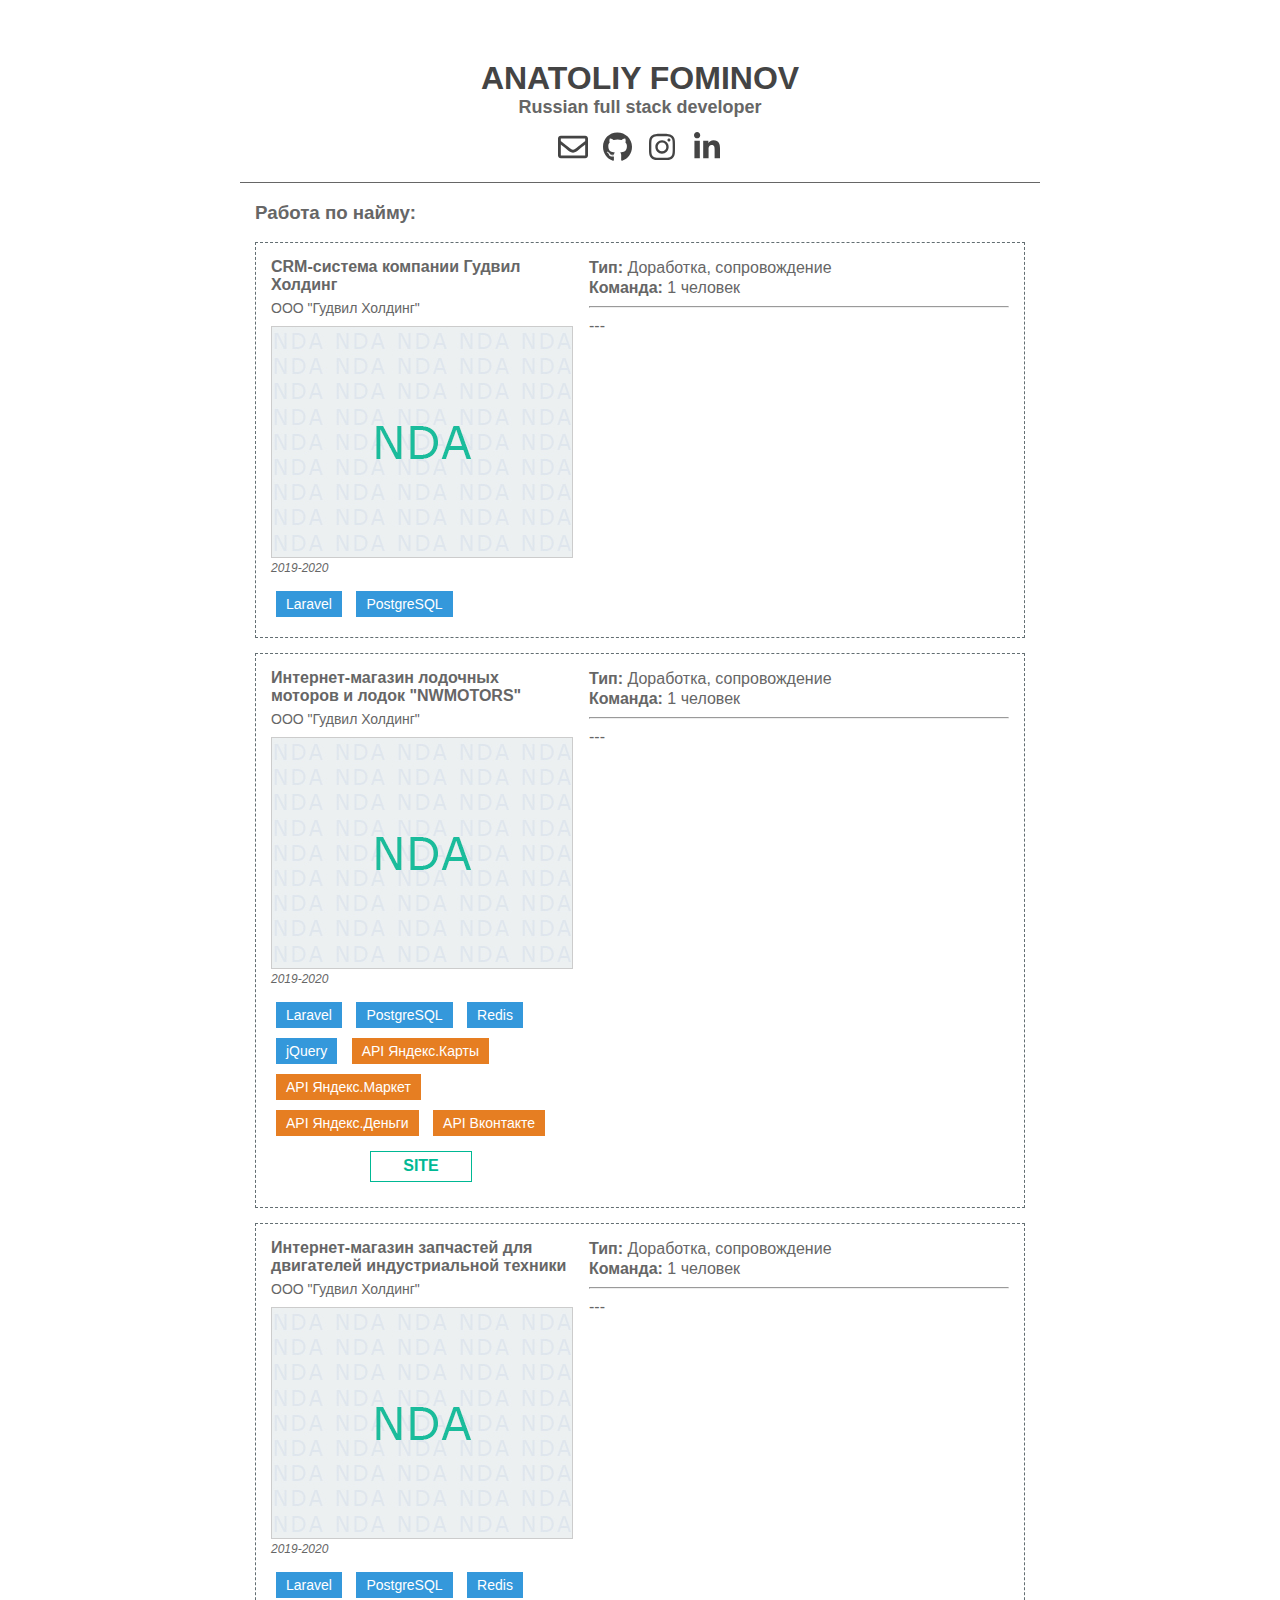
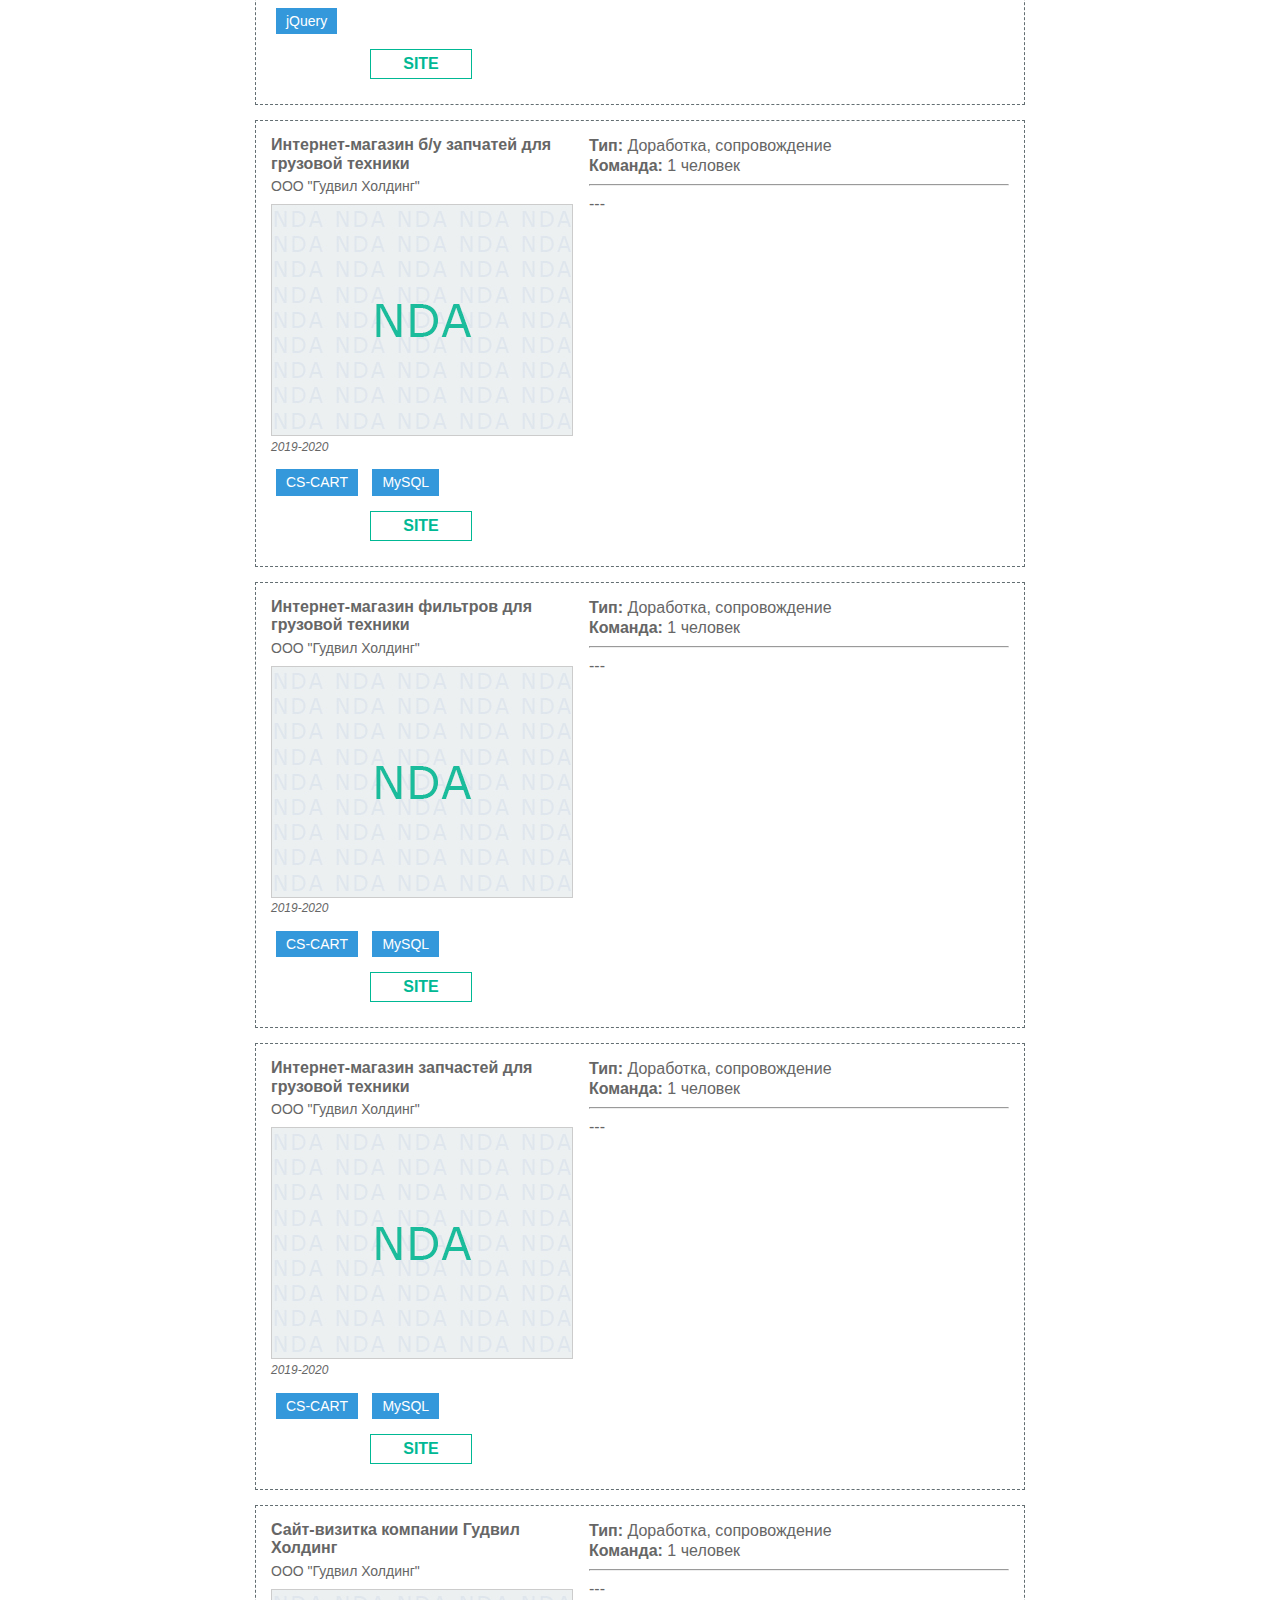
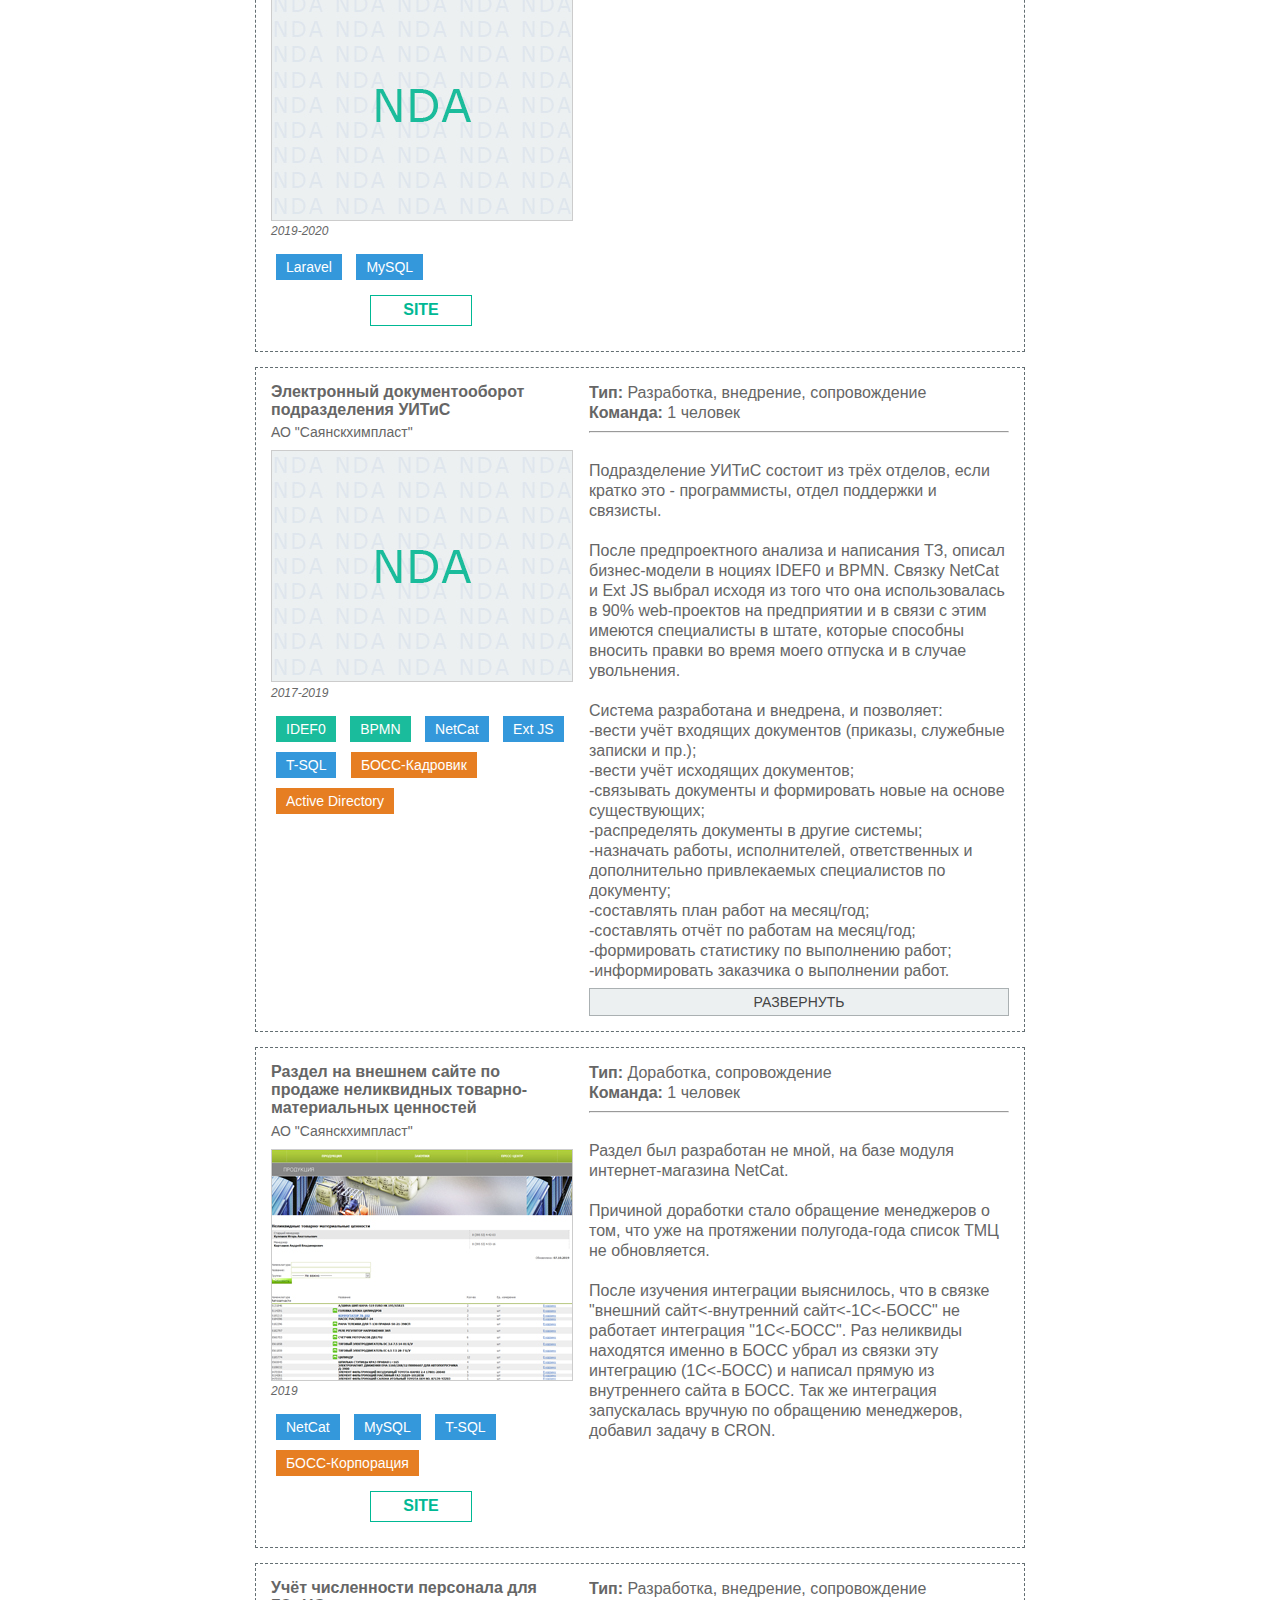
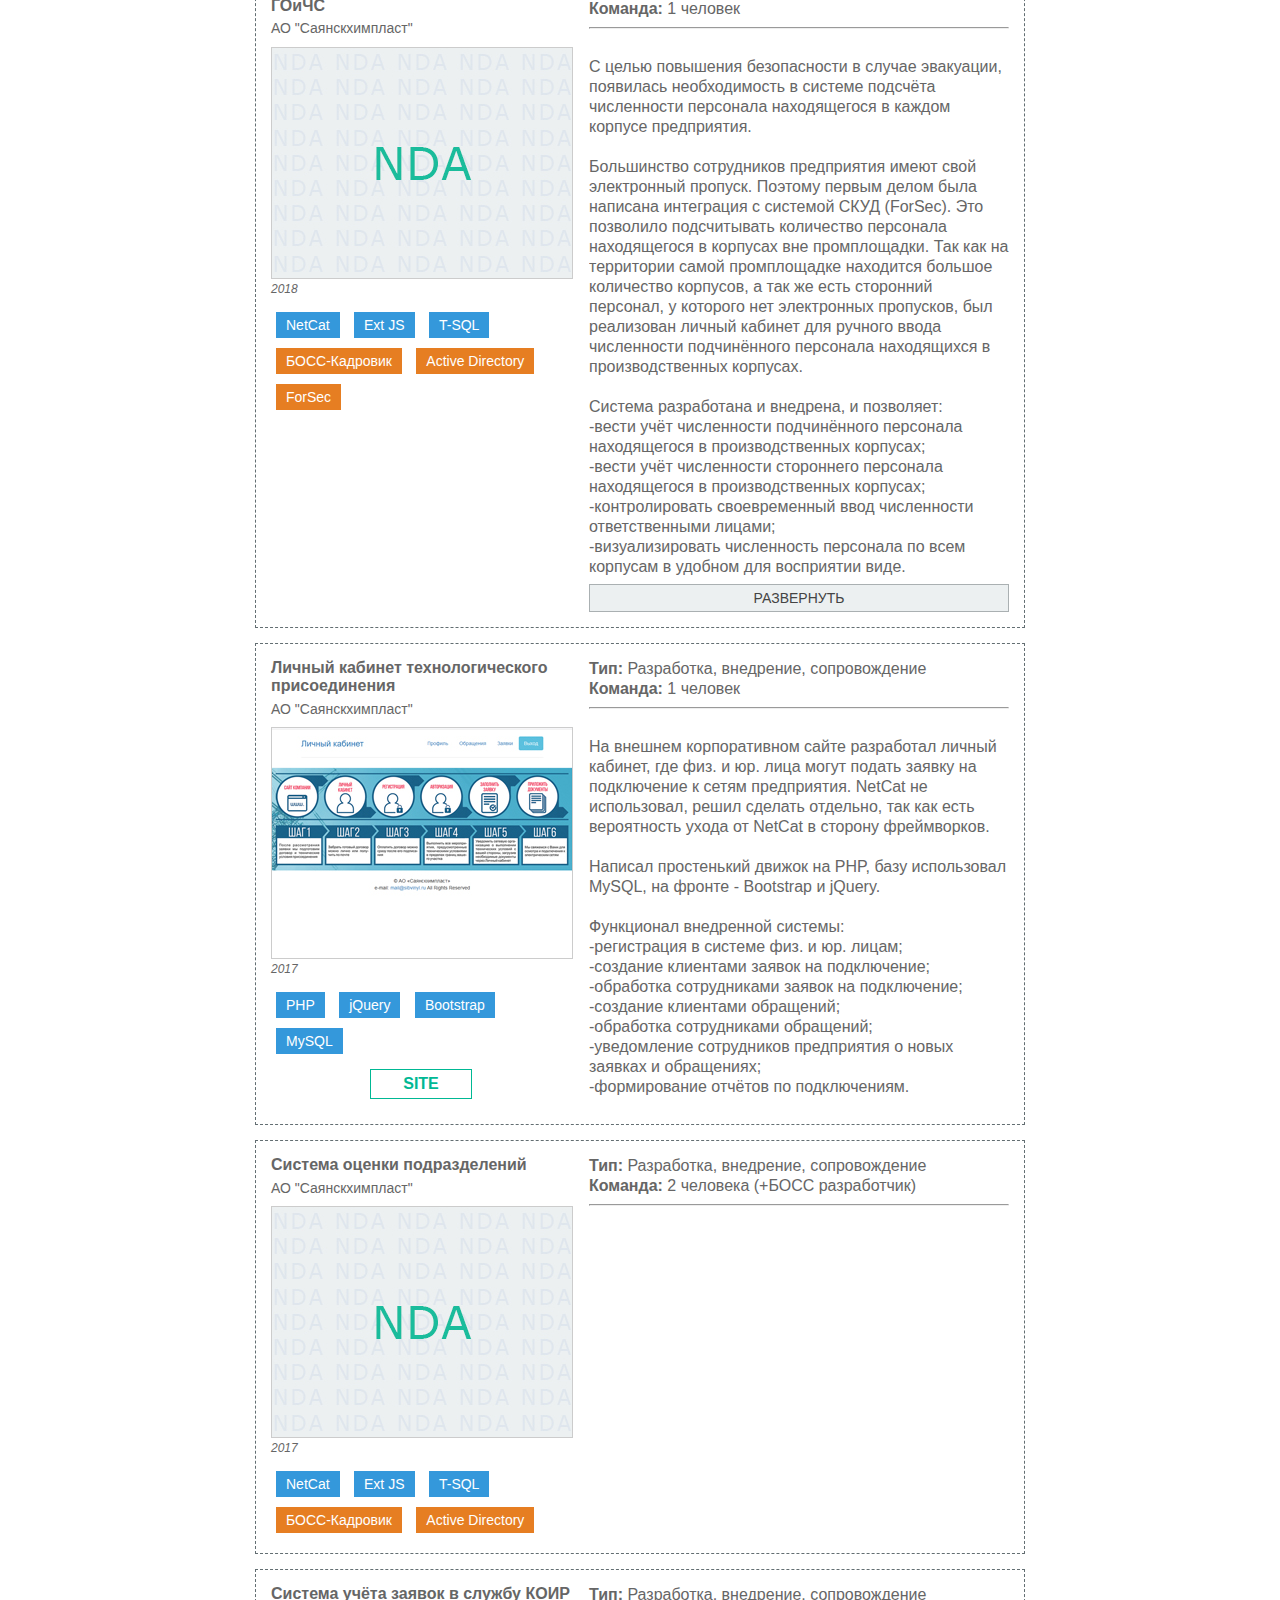
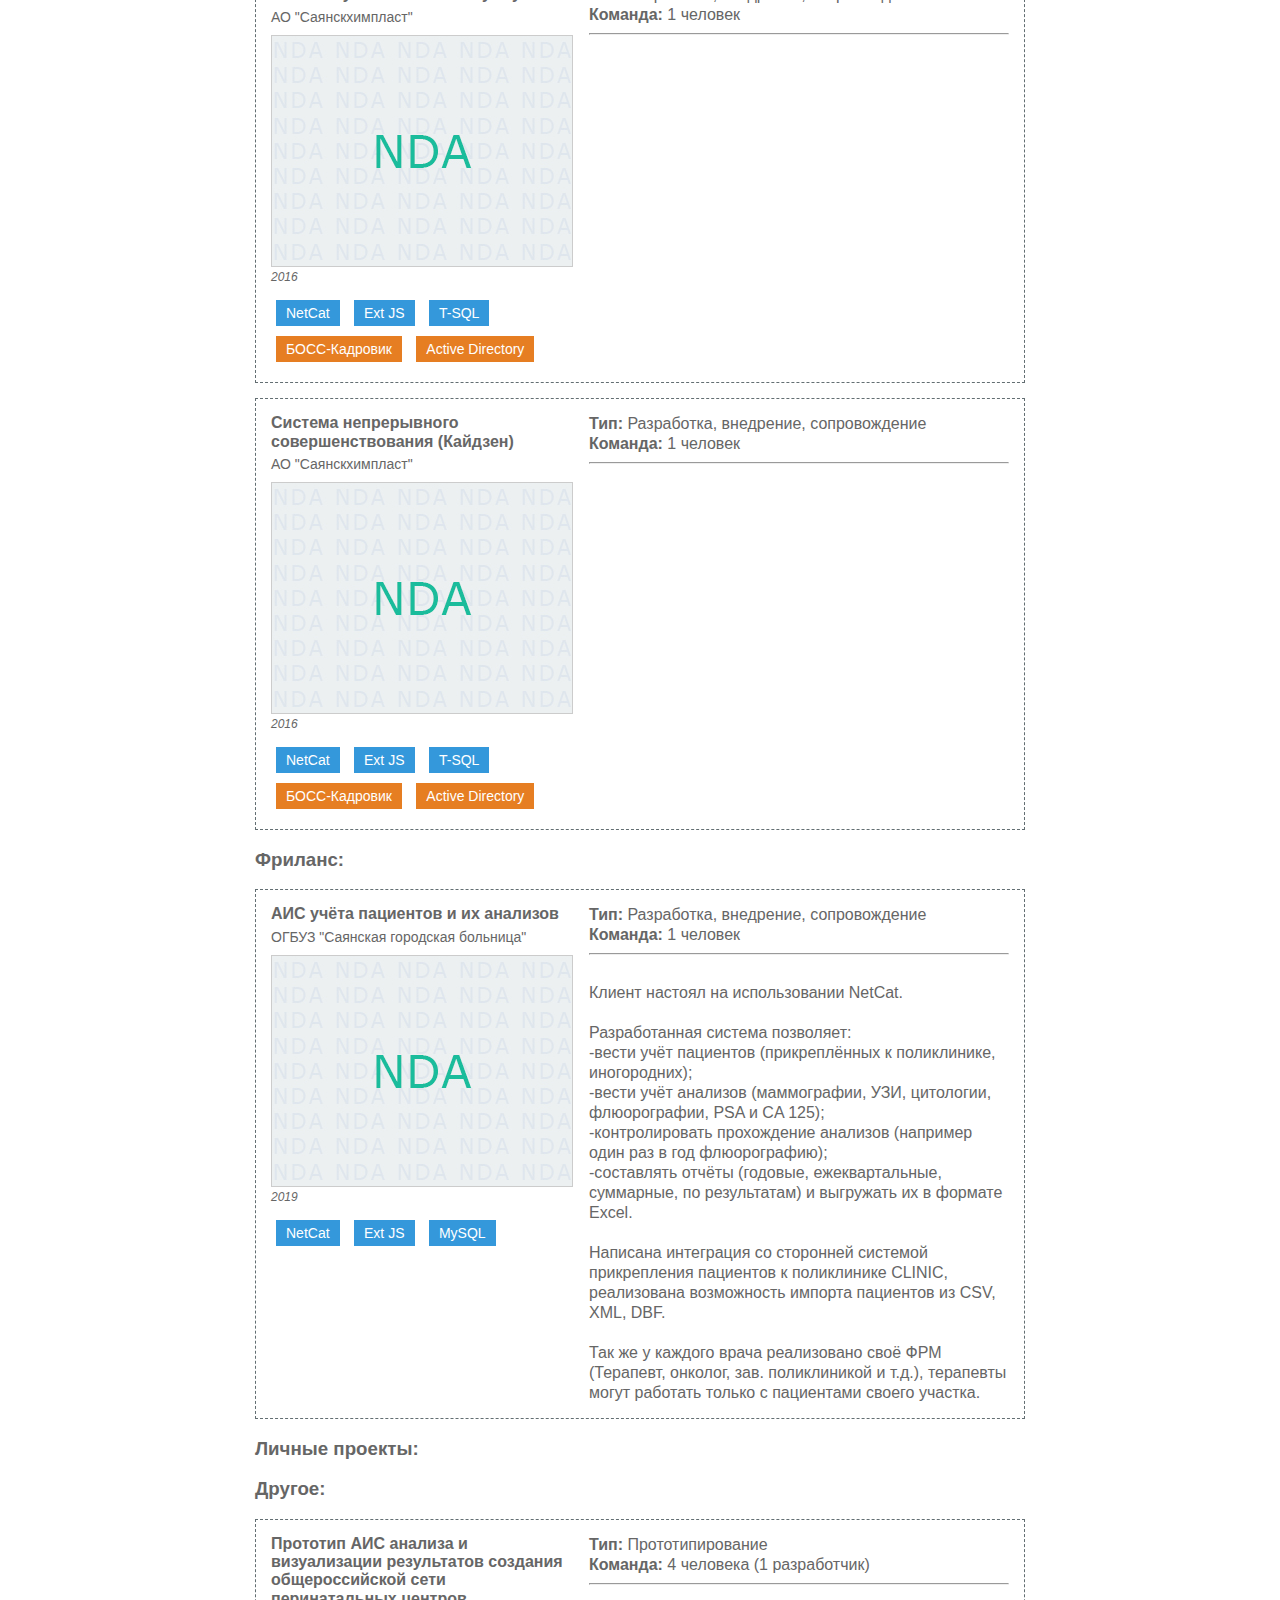
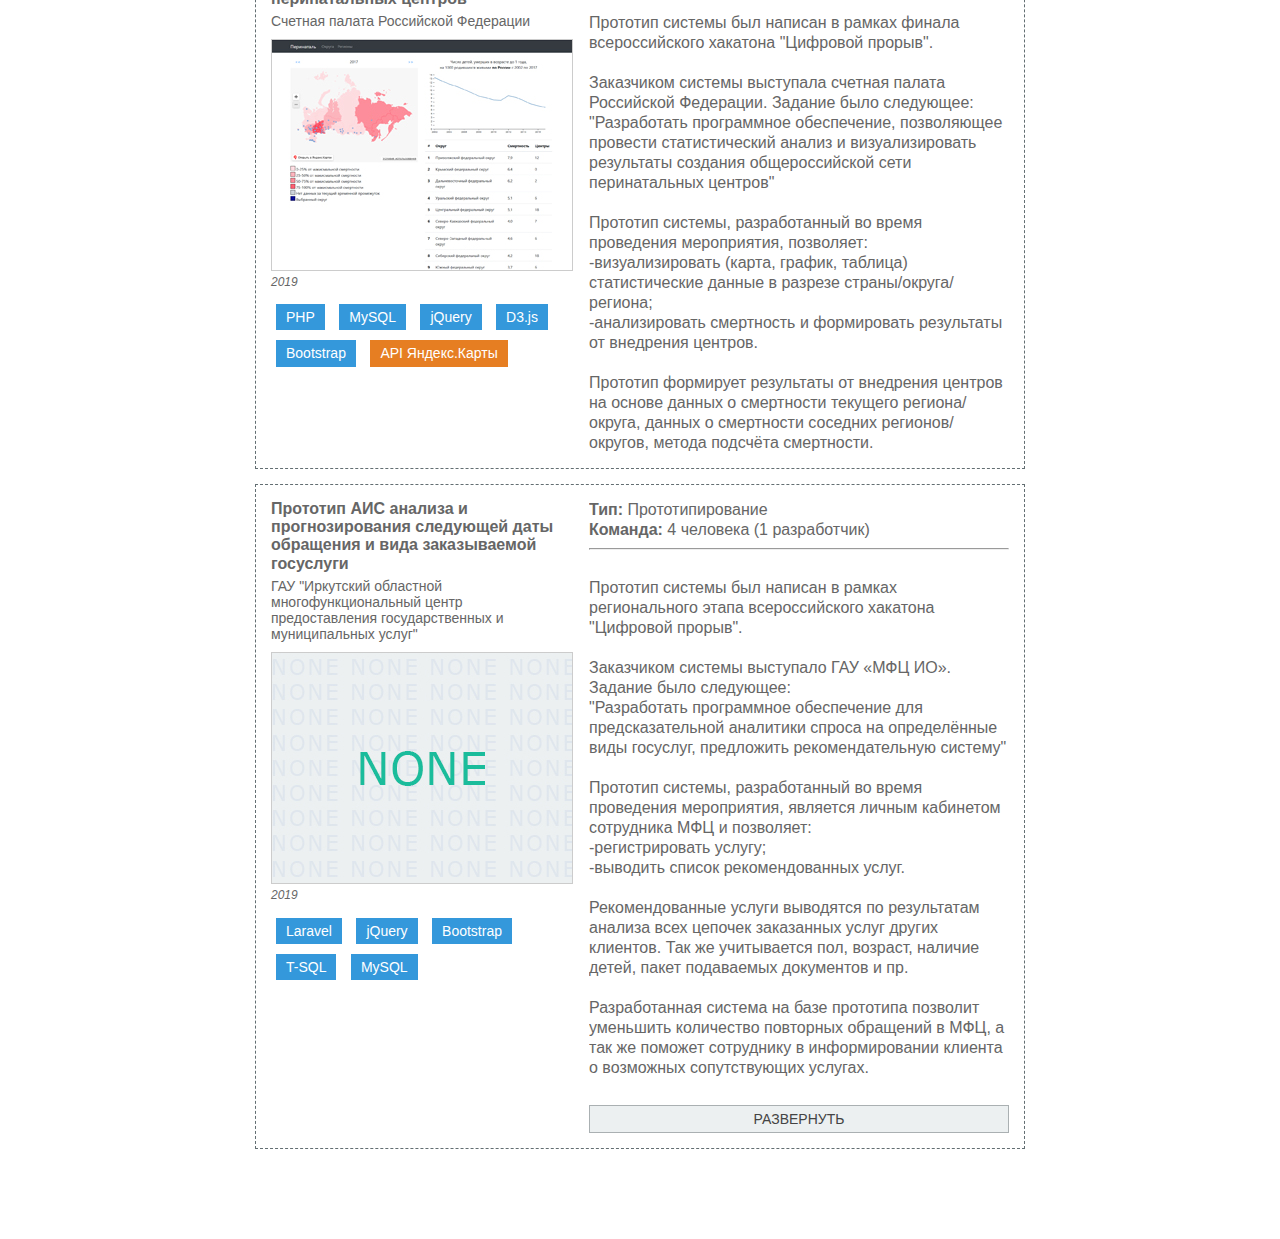
<file: index.html>
<!DOCTYPE html>
<html lang="en-US">
<head>
  <meta charset="utf-8">
  <meta name="viewport" content="width=device-width, initial-scale=1">
  <link rel="icon" href="favicon.ico" type="image/x-icon">
    
  <title>Anatoliy Fominov</title>

  <link rel="stylesheet" type="text/css" href="css/normalize.css">
  <link rel="stylesheet" type="text/css" href="css/style.css">
</head>
<body class="page">

  <header class="header">
    <h1 class="site-name">Anatoliy Fominov</h1>
    <h2 class="site-description">Russian full stack developer</h2>
    <div class="social-links">
      <a class="social-links__item" href="mailto:anatoliy.fominov@gmail.com"><i class="icon icon_mail"></i></a>
      <a class="social-links__item" href="https://github.com/anatoliyfominov"><i class="icon icon_github"></i></a>
      <a class="social-links__item" href="https://instagram.com/anatole.ray"><i class="icon icon_instagram"></i></a>
      <a class="social-links__item" href="https://www.linkedin.com/in/anatoliy-fominov-565163165/"><i class="icon icon_linkedin"></i></a>
    </div>
  </header>

  <div class="portfolio">
    <h3 class="portfolio__title">Работа по найму:</h3>
    <div class="projects">
  
      <div class="project">
        <div class="project__information-block">
          <p class="project__name">CRM-система компании Гудвил Холдинг</p>
          <p class="project__company">ООО "Гудвил Холдинг"</p>
          <img class="project__image" src="img/nda.jpg">
          <p class="project__date">2019-2020</p>
          <div class="project__stack-block">
            <span class="project__stack-item">Laravel</span>
            <span class="project__stack-item">PostgreSQL</span>
          </div>
        </div>
        <div class="project__description-block">
          <div class="project__description">
            <b>Тип:</b> Доработка, сопровождение
            <br><b>Команда:</b> 1 человек
            <hr>
            ---
          </div>
        </div>
      </div>
        
      <div class="project">
        <div class="project__information-block">
          <p class="project__name">Интернет-магазин лодочных моторов и лодок "NWMOTORS"</p>
          <p class="project__company">ООО "Гудвил Холдинг"</p>
          <img class="project__image" src="img/nda.jpg">
          <p class="project__date">2019-2020</p>
          <div class="project__stack-block">
            <span class="project__stack-item">Laravel</span>
            <span class="project__stack-item">PostgreSQL</span>
            <span class="project__stack-item">Redis</span>
            <span class="project__stack-item">jQuery</span>
            <span class="project__stack-item project__stack-item_integration">API Яндекс.Карты</span>
            <span class="project__stack-item project__stack-item_integration">API Яндекс.Маркет</span>
            <span class="project__stack-item project__stack-item_integration">API Яндекс.Деньги</span>
            <span class="project__stack-item project__stack-item_integration">API Вконтакте</span>
          </div>
          <a class="project__btn" href="https://nwmotors.ru/" target="_blank">SITE</a>
        </div>
        <div class="project__description-block">
          <div class="project__description">
            <b>Тип:</b> Доработка, сопровождение
            <br><b>Команда:</b> 1 человек
            <hr>
            ---
          </div>
        </div>
      </div>
        
      <div class="project">
        <div class="project__information-block">
          <p class="project__name">Интернет-магазин запчастей для двигателей индустриальной техники</p>
          <p class="project__company">ООО "Гудвил Холдинг"</p>
          <img class="project__image" src="img/nda.jpg">
          <p class="project__date">2019-2020</p>
          <div class="project__stack-block">
            <span class="project__stack-item">Laravel</span>
            <span class="project__stack-item">PostgreSQL</span>
            <span class="project__stack-item">Redis</span>
            <span class="project__stack-item">jQuery</span>
          </div>
          <a class="project__btn" href="https://gwindustrial.ru/" target="_blank">SITE</a>
        </div>
        <div class="project__description-block">
          <div class="project__description">
            <b>Тип:</b> Доработка, сопровождение
            <br><b>Команда:</b> 1 человек
            <hr>
            ---
          </div>
        </div>
      </div>
        
      <div class="project">
        <div class="project__information-block">
          <p class="project__name">Интернет-магазин б/у запчатей для грузовой техники</p>
          <p class="project__company">ООО "Гудвил Холдинг"</p>
          <img class="project__image" src="img/nda.jpg">
          <p class="project__date">2019-2020</p>
          <div class="project__stack-block">
            <span class="project__stack-item">CS-CART</span>
            <span class="project__stack-item">MySQL</span>
          </div>
          <a class="project__btn" href="https://gwparts.ru/" target="_blank">SITE</a>
        </div>
        <div class="project__description-block">
          <div class="project__description">
            <b>Тип:</b> Доработка, сопровождение
            <br><b>Команда:</b> 1 человек
            <hr>
            ---
          </div>
        </div>
      </div>
        
      <div class="project">
        <div class="project__information-block">
          <p class="project__name">Интернет-магазин фильтров для грузовой техники</p>
          <p class="project__company">ООО "Гудвил Холдинг"</p>
          <img class="project__image" src="img/nda.jpg">
          <p class="project__date">2019-2020</p>
          <div class="project__stack-block">
            <span class="project__stack-item">CS-CART</span>
            <span class="project__stack-item">MySQL</span>
          </div>
          <a class="project__btn" href="https://filter.truck.ru/" target="_blank">SITE</a>
        </div>
        <div class="project__description-block">
          <div class="project__description">
            <b>Тип:</b> Доработка, сопровождение
            <br><b>Команда:</b> 1 человек
            <hr>
            ---
          </div>
        </div>
      </div>
        
      <div class="project">
        <div class="project__information-block">
          <p class="project__name">Интернет-магазин запчастей для грузовой техники</p>
          <p class="project__company">ООО "Гудвил Холдинг"</p>
          <img class="project__image" src="img/nda.jpg">
          <p class="project__date">2019-2020</p>
          <div class="project__stack-block">
            <span class="project__stack-item">CS-CART</span>
            <span class="project__stack-item">MySQL</span>
          </div>
          <a class="project__btn" href="https://shop.truck.ru/" target="_blank">SITE</a>
        </div>
        <div class="project__description-block">
          <div class="project__description">
            <b>Тип:</b> Доработка, сопровождение
            <br><b>Команда:</b> 1 человек
            <hr>
            ---
          </div>
        </div>
      </div>
        
      <div class="project">
        <div class="project__information-block">
          <p class="project__name">Сайт-визитка компании Гудвил Холдинг</p>
          <p class="project__company">ООО "Гудвил Холдинг"</p>
          <img class="project__image" src="img/nda.jpg">
          <p class="project__date">2019-2020</p>
          <div class="project__stack-block">
            <span class="project__stack-item">Laravel</span>
            <span class="project__stack-item">MySQL</span>
          </div>
          <a class="project__btn" href="https://truck.ru/" target="_blank">SITE</a>
        </div>
        <div class="project__description-block">
          <div class="project__description">
            <b>Тип:</b> Доработка, сопровождение
            <br><b>Команда:</b> 1 человек
            <hr>
            ---
          </div>
        </div>
      </div>

      <div class="project">
        <div class="project__information-block">
          <p class="project__name">Электронный документооборот подразделения УИТиС</p>
          <p class="project__company">АО "Саянскхимпласт"</p>
          <img class="project__image" src="img/nda.jpg">
          <p class="project__date">2017-2019</p>
          <div class="project__stack-block">
            <span class="project__stack-item project__stack-item_bp">IDEF0</span>
            <span class="project__stack-item project__stack-item_bp">BPMN </span>
            <span class="project__stack-item">NetCat</span>
            <span class="project__stack-item">Ext JS</span>
            <span class="project__stack-item">T-SQL</span>
            <span class="project__stack-item project__stack-item_integration">БОСС-Кадровик</span>
            <span class="project__stack-item project__stack-item_integration">Active Directory</span>
          </div>
        </div>
        <div class="project__description-block">
          <div class="project__description">
            <b>Тип:</b> Разработка, внедрение, сопровождение
            <br><b>Команда:</b> 1 человек
            <hr>
            <br>Подразделение УИТиС состоит из трёх отделов, если кратко это - программисты, отдел поддержки и связисты.
            <br>
            <br>После предпроектного анализа и написания ТЗ, описал бизнес-модели в ноциях IDEF0 и BPMN. Связку
            NetCat и Ext JS выбрал исходя из того что она использовалась в 90% web-проектов на предприятии и
            в связи с этим имеются специалисты в штате, которые способны вносить правки во время моего отпуска и
            в случае увольнения.
            <br>
            <br>Система разработана и внедрена, и позволяет:
            <br>-вести учёт входящих документов (приказы, служебные записки и пр.);
            <br>-вести учёт исходящих документов;
            <br>-связывать документы и  формировать новые на основе существующих;
            <br>-распределять документы в другие системы;
            <br>-назначать работы, исполнителей, ответственных и дополнительно привлекаемых специалистов по документу;
            <br>-составлять план работ на месяц/год;
            <br>-составлять отчёт по работам на месяц/год;
            <br>-формировать статистику по выполнению работ;
            <br>-информировать заказчика о выполнении работ.
            <br>
            <br>Реализована сложная система статусов, статус имеют: сам документ, работы по документу,
            работы по документу у каждого исполнителя, работы по документу у каждого ответсвенного, мероприятия
            по работам и т.д.
            <br>
            <br>Формирование плана происходит в несколько этапов, в котором участвуют как сам
            исполнитель и ответственный за исполнение, так и начальник отдела. Каждая работа оценивается
            в человекочасах.
            <br>
            <br>При формировании отчётов данные о количестве рабочих часов каждого специалиста
            берётся из БОСС-Кадровика. После чего считается выполнение плана в процентах,
            учитывая процент выполнения каждой планируемой работы, работ вне плана, запросов
            на сопровождение. В итоге процент уходит в KPI-систему.
            <br>
            <br>Авторизация в системе сквозная с использованием Active Directory. Все данные о заказчиках
            берётся из БОСС-Кадровика. Планы, отчёты, сформированные акты, служебные записки и
            приказы можно выгрузить в формате Excel, PDF.
          </div>
        </div>
      </div>
        
      <div class="project">
        <div class="project__information-block">
          <p class="project__name">Раздел на внешнем сайте по продаже неликвидных товарно-материальных ценностей</p>
          <p class="project__company">АО "Саянскхимпласт"</p>
          <img class="project__image" src="img/nelikvid.jpg">
          <p class="project__date">2019</p>
          <div class="project__stack-block">
            <span class="project__stack-item">NetCat</span>
            <span class="project__stack-item">MySQL</span>
            <span class="project__stack-item">T-SQL</span>
            <span class="project__stack-item project__stack-item_integration">БОСС-Корпорация</span>
          </div>
          <a class="project__btn" href="http://sibvinyl.ru/products/nelikvid/" target="_blank">SITE</a>
        </div>
        <div class="project__description-block">
          <div class="project__description">
            <b>Тип:</b> Доработка, сопровождение
            <br><b>Команда:</b> 1 человек
            <hr>
            <br>Раздел был разработан не мной, на базе модуля интернет-магазина NetCat.
            <br><br>Причиной доработки стало обращение менеджеров о том, что уже на протяжении полугода-года
            список ТМЦ не обновляется.
            <br><br>После изучения интеграции выяснилось, что в связке "внешний сайт<-внутренний сайт<-1С<-БОСС" не работает интеграция "1С<-БОСС". Раз
            неликвиды находятся именно в БОСС убрал из связки эту интеграцию (1C<-БОСС) и написал прямую из внутреннего сайта в БОСС. Так же интеграция запускалась вручную по обращению менеджеров, добавил задачу в CRON.
          </div>
        </div>
      </div>
        
      <div class="project">
        <div class="project__information-block">
          <p class="project__name">Учёт численности персонала для ГОиЧС</p>
          <p class="project__company">АО "Саянскхимпласт"</p>
          <img class="project__image" src="img/nda.jpg">
          <p class="project__date">2018</p>
          <div class="project__stack-block">
            <span class="project__stack-item">NetCat</span>
            <span class="project__stack-item">Ext JS</span>
            <span class="project__stack-item">T-SQL</span>
            <span class="project__stack-item project__stack-item_integration">БОСС-Кадровик</span>
            <span class="project__stack-item project__stack-item_integration">Active Directory</span>
            <span class="project__stack-item project__stack-item_integration">ForSec</span>
          </div>
        </div>
        <div class="project__description-block">
          <div class="project__description">
            <b>Тип:</b> Разработка, внедрение, сопровождение
            <br><b>Команда:</b> 1 человек
            <hr>
            <br>С целью повышения безопасности в случае эвакуации, появилась необходимость в системе подсчёта
            численности персонала находящегося в каждом корпусе предприятия.
            <br><br>Большинство сотрудников предприятия имеют свой электронный пропуск. Поэтому первым делом была
            написана интеграция с системой СКУД (ForSec). Это позволило подсчитывать количество персонала находящегося в 
            корпусах вне промплощадки. Так как на территории самой промплощадке находится большое количество корпусов, а так же
            есть сторонний персонал, у которого нет электронных пропусков, был реализован личный кабинет для ручного ввода численности подчинённого персонала 
            находящихся в производственных корпусах.
            <br>
            <br>Система разработана и внедрена, и позволяет:
            <br>-вести учёт численности подчинённого персонала находящегося в производственных корпусах;
            <br>-вести учёт численности стороннего персонала находящегося в производственных корпусах;
            <br>-контролировать своевременный ввод численности ответственными лицами;
            <br>-визуализировать численность персонала по всем корпусам в удобном для восприятии виде.
          </div>
        </div>
      </div>
        
      <div class="project">
        <div class="project__information-block">
          <p class="project__name">Личный кабинет технологического присоединения</p>
          <p class="project__company">АО "Саянскхимпласт"</p>
          <img class="project__image" src="img/lktp.jpg">
          <p class="project__date">2017</p>
          <div class="project__stack-block">
            <span class="project__stack-item">PHP</span>
            <span class="project__stack-item">jQuery</span>
            <span class="project__stack-item">Bootstrap</span>
            <span class="project__stack-item">MySQL</span>
          </div>
          <a class="project__btn" href="http://tp.sibvinyl.ru/" target="_blank">SITE</a>
        </div>
        <div class="project__description-block">
          <div class="project__description">
            <b>Тип:</b> Разработка, внедрение, сопровождение
            <br><b>Команда:</b> 1 человек
            <hr>
            <br>На внешнем корпоративном сайте разработал личный кабинет, где физ. и юр. лица
            могут подать заявку на подключение к сетям предприятия. NetCat не использовал, решил сделать отдельно, так как
            есть вероятность ухода от NetCat в сторону фреймворков.
            <br>
            <br>Написал простенький движок на PHP, базу использовал MySQL, на фронте - Bootstrap и jQuery. 
            <br>
            <br>Функционал внедренной системы:
            <br>-регистрация в системе физ. и юр. лицам;
            <br>-создание клиентами заявок на подключение;
            <br>-обработка сотрудниками заявок на подключение;
            <br>-создание клиентами обращений;
            <br>-обработка сотрудниками обращений;
            <br>-уведомление сотрудников предприятия о новых заявках и обращениях;
            <br>-формирование отчётов по подключениям.
          </div>
        </div>
      </div> 
        
      <div class="project">
        <div class="project__information-block">
          <p class="project__name">Система оценки подразделений</p>
          <p class="project__company">АО "Саянскхимпласт"</p>
          <img class="project__image" src="img/nda.jpg">
          <p class="project__date">2017</p>
          <div class="project__stack-block">
            <span class="project__stack-item">NetCat</span>
            <span class="project__stack-item">Ext JS</span>
            <span class="project__stack-item">T-SQL</span>
            <span class="project__stack-item project__stack-item_integration">БОСС-Кадровик</span>
            <span class="project__stack-item project__stack-item_integration">Active Directory</span>
          </div>
        </div>
        <div class="project__description-block">
          <div class="project__description">
            <b>Тип:</b> Разработка, внедрение, сопровождение
            <br><b>Команда:</b> 2 человека (+БОСС разработчик)
            <hr>
            <br>
          </div>
        </div>
      </div>
        
      <div class="project">
        <div class="project__information-block">
          <p class="project__name">Система учёта заявок в службу КОИР</p>
          <p class="project__company">АО "Саянскхимпласт"</p>
          <img class="project__image" src="img/nda.jpg">
          <p class="project__date">2016</p>
          <div class="project__stack-block">
            <span class="project__stack-item">NetCat</span>
            <span class="project__stack-item">Ext JS</span>
            <span class="project__stack-item">T-SQL</span>
            <span class="project__stack-item project__stack-item_integration">БОСС-Кадровик</span>
            <span class="project__stack-item project__stack-item_integration">Active Directory</span>
          </div>
        </div>
        <div class="project__description-block">
          <div class="project__description">
            <b>Тип:</b> Разработка, внедрение, сопровождение
            <br><b>Команда:</b> 1 человек
            <hr>
            <br>
          </div>
        </div>
      </div>
        
      <div class="project">
        <div class="project__information-block">
          <p class="project__name">Система непрерывного совершенствования (Кайдзен)</p>
          <p class="project__company">АО "Саянскхимпласт"</p>
          <img class="project__image" src="img/nda.jpg">
          <p class="project__date">2016</p>
          <div class="project__stack-block">
            <span class="project__stack-item">NetCat</span>
            <span class="project__stack-item">Ext JS</span>
            <span class="project__stack-item">T-SQL</span>
            <span class="project__stack-item project__stack-item_integration">БОСС-Кадровик</span>
            <span class="project__stack-item project__stack-item_integration">Active Directory</span>
          </div>
        </div>
        <div class="project__description-block">
          <div class="project__description">
            <b>Тип:</b> Разработка, внедрение, сопровождение
            <br><b>Команда:</b> 1 человек
            <hr>
            <br>
          </div>
        </div>
      </div>

    </div>
    <h3 class="portfolio__title">Фриланс:</h3>
    <div class="projects">

      <div class="project">
        <div class="project__information-block">
          <p class="project__name">АИС учёта пациентов и их анализов</p>
          <p class="project__company">ОГБУЗ "Саянская городская больница"</p>
          <img class="project__image" src="img/nda.jpg">
          <p class="project__date">2019</p>
          <div class="project__stack-block">
            <span class="project__stack-item">NetCat</span>
            <span class="project__stack-item">Ext JS</span>
            <span class="project__stack-item">MySQL</span>
          </div>
        </div>
        <div class="project__description-block">
          <div class="project__description">
            <b>Тип:</b> Разработка, внедрение, сопровождение
            <br><b>Команда:</b> 1 человек
            <hr>
            <br>Клиент настоял на использовании NetCat. 
            <br><br>
            Разработанная система позволяет: 
            <br>-вести учёт пациентов (прикреплённых к поликлинике, иногородних);
            <br>-вести учёт анализов (маммографии, УЗИ, цитологии, флюорографии, PSA и CA 125);
            <br>-контролировать прохождение анализов (например один раз в год флюорографию);
            <br>-составлять отчёты (годовые, ежеквартальные, суммарные, по результатам) и выгружать их в формате Excel.
            <br>
            <br>Написана интеграция со сторонней системой прикрепления пациентов к поликлинике CLINIC, реализована возможность импорта пациентов из CSV, XML, DBF.
            <br>
            <br>Так же у каждого врача реализовано своё ФРМ (Терапевт, онколог, зав. поликлиникой и т.д.), терапевты могут работать только с пациентами своего участка.
          </div>
        </div>
      </div>

    </div>
    <h3 class="portfolio__title">Личные проекты:</h3>
    <div class="projects">
    </div>
    <h3 class="portfolio__title">Другое:</h3>
    <div class="projects">
    </div>  

      <div class="project">
        <div class="project__information-block">
          <p class="project__name">Прототип АИС анализа и 
              визуализации результатов создания общероссийской сети перинатальных центров</p>
          <p class="project__company">Счетная палата Российской Федерации</p>
          <img class="project__image" src="img/hack.jpg">
          <p class="project__date">2019</p>
          <div class="project__stack-block">
            <span class="project__stack-item">PHP</span>
            <span class="project__stack-item">MySQL</span>
            <span class="project__stack-item">jQuery</span>
            <span class="project__stack-item">D3.js</span>
            <span class="project__stack-item">Bootstrap</span>
            <span class="project__stack-item project__stack-item_integration">API Яндекс.Карты</span>
          </div>
        </div>
        <div class="project__description-block">
          <div class="project__description">
            <b>Тип:</b> Прототипирование
            <br><b>Команда:</b> 4 человека (1 разработчик)
            <hr>
            <br>Прототип системы был написан в рамках финала всероссийского хакатона "Цифровой прорыв".
            <br>
            <br>Заказчиком системы выступала счетная палата Российской Федерации. Задание было следующее:
            <br>"Разработать программное обеспечение, позволяющее провести статистический анализ и визуализировать результаты создания общероссийской сети перинатальных центров"
            <br>
            <br>Прототип системы, разработанный во время проведения мероприятия, позволяет:
            <br>-визуализировать (карта, график, таблица) статистические данные в разрезе страны/округа/региона;
            <br>-анализировать смертность и формировать результаты от внедрения центров.
            <br>
            <br>Прототип формирует результаты от внедрения центров на основе данных о смертности текущего региона/округа, данных о смертности соседних регионов/округов, метода подсчёта смертности.
          </div>
        </div>
      </div>

      <div class="project">
        <div class="project__information-block">
          <p class="project__name">Прототип АИС анализа и прогнозирования следующей даты обращения и вида заказываемой госуслуги</p>
          <p class="project__company">ГАУ "Иркутский областной многофункциональный центр предоставления государственных и муниципальных услуг"</p>
          <img class="project__image" src="img/none.jpg">
          <p class="project__date">2019</p>
          <div class="project__stack-block">
            <span class="project__stack-item">Laravel</span>
            <span class="project__stack-item">jQuery</span>
            <span class="project__stack-item">Bootstrap</span>
            <span class="project__stack-item">T-SQL</span>
            <span class="project__stack-item">MySQL</span>
          </div>
        </div>
        <div class="project__description-block">
          <div class="project__description">
            <b>Тип:</b> Прототипирование
            <br><b>Команда:</b> 4 человека (1 разработчик)
            <hr>
            <br>Прототип системы был написан в рамках регионального этапа всероссийского хакатона "Цифровой прорыв".
            <br>
            <br>Заказчиком системы выступало ГАУ «МФЦ ИО». Задание было следующее:
            <br>"Разработать программное обеспечение для предсказательной аналитики спроса на определённые виды госуслуг, предложить рекомендательную систему"
            <br>
            <br>Прототип системы, разработанный во время проведения мероприятия, является личным кабинетом сотрудника МФЦ и позволяет:
            <br>-регистрировать услугу;
            <br>-выводить список рекомендованных услуг.
            <br>
            <br>Рекомендованные услуги выводятся по результатам анализа всех цепочек заказанных услуг других клиентов. Так же учитывается пол, возраст, наличие детей, пакет подаваемых документов и пр.
            <br>
            <br>Разработанная система на базе прототипа позволит уменьшить количество повторных обращений в МФЦ, а так же поможет сотруднику в информировании клиента о возможных сопутствующих услугах.
          </div>
        </div>
      </div>
    
  </div>
  <script type="text/javascript" src="/js/app.js"></script>
</body>
</html>
</file>
<file: css/style.css>
div {
  box-sizing: border-box;
}

.page {
  font-family: Verdana, Geneva, sans-serif;
  max-width: 800px;
  margin: 60px auto;
  color: #666;
  cursor: default;
}

.header {
  text-align: center;
  padding-bottom: 15px;
  border-bottom: 1px solid #666;
}
.site-name {
  text-transform: uppercase;
  color: #444;
  margin-bottom: 0;
}
.site-description {
  font-size: 18px;
  margin-top: 0; 
}
.social-links__item {
  padding: 0px 5px;
}

.portfolio {
  padding: 0px 15px 15px 15px;
}
.project {
  border: 1px dashed #636e72; 
  display: -webkit-flex; 
  display: flex;
  -webkit-flex-wrap: wrap;
  flex-wrap: wrap;
  margin-bottom: 15px;
  padding: 15px;
  justify-content: space-between;
}
.project_collapse .project__description{
  height: 600px;
  overflow: hidden;
  text-overflow: ellipsis;
}
.project__button-block {
  text-align: center;
  border: 1px solid #aab0b2;
  padding: 5px;
  color: #444;
  background-color: #ecf0f1;
  margin-top: 5px;
  font-size: 14px;
  cursor: pointer;
}
.project__information-block {
  width: 300px;
}
.project__image {
  width: 100%;
  border: 1px solid #ccc;
  margin-top: 10px;
}
.project__name {
  margin: 0;
  font-weight: bold;
}
.project__date {
  margin: 0;
  margin-bottom: 10px;
  font-size: 12px;
  font-style: italic;
}
.project__btn {
  display: block;
  width: 100px;
  margin: 10px auto; 
  padding: 5px 0px;
  text-align: center;
  text-decoration: none;
  color: #00b894;
  font-weight: bold;
  border: 1px solid #00b894;
}
.project__btn:hover {
  background-color: #00b894;
  color: #fff;
  transition: 0.5s;
}
.project__description-block {
  width: 420px;
}
.project__stack-item {
  background-color: #3498db;
  color: #fff;
  display: inline-block;
  padding: 5px 10px;
  font-size: 14px;
  margin: 5px;
}
.project__stack-item_integration {
  background-color: #e67e22;
}
.project__stack-item_bp {
  background-color: #1abc9c;
}
.project__description {
  margin: 0; 
  line-height: 20px;
}
.project__company {
  font-size: 14px;
  margin: 5px 0 0 0;
}

.icon {
  display: inline-block;
  background-repeat: no-repeat;
  background-position: center;
  width: 30px;
  height: 30px;
}
.icon_mail {
  background-image: url("../img/mail.svg");
}
.icon_github {
  background-image: url("../img/github.svg");
}
.icon_instagram {
  background-image: url("../img/instagram.svg");
}
.icon_linkedin {
  background-image: url("../img/linkedin.svg");
}

@media only screen and (max-width: 805px) {
  .project__information-block {
    width: 100%;
  }
  .project__image {
    max-width: 302px;
  }
  .project__description-block {
    width: 100%;
    margin-top: 10px;
  }
}
</file>
